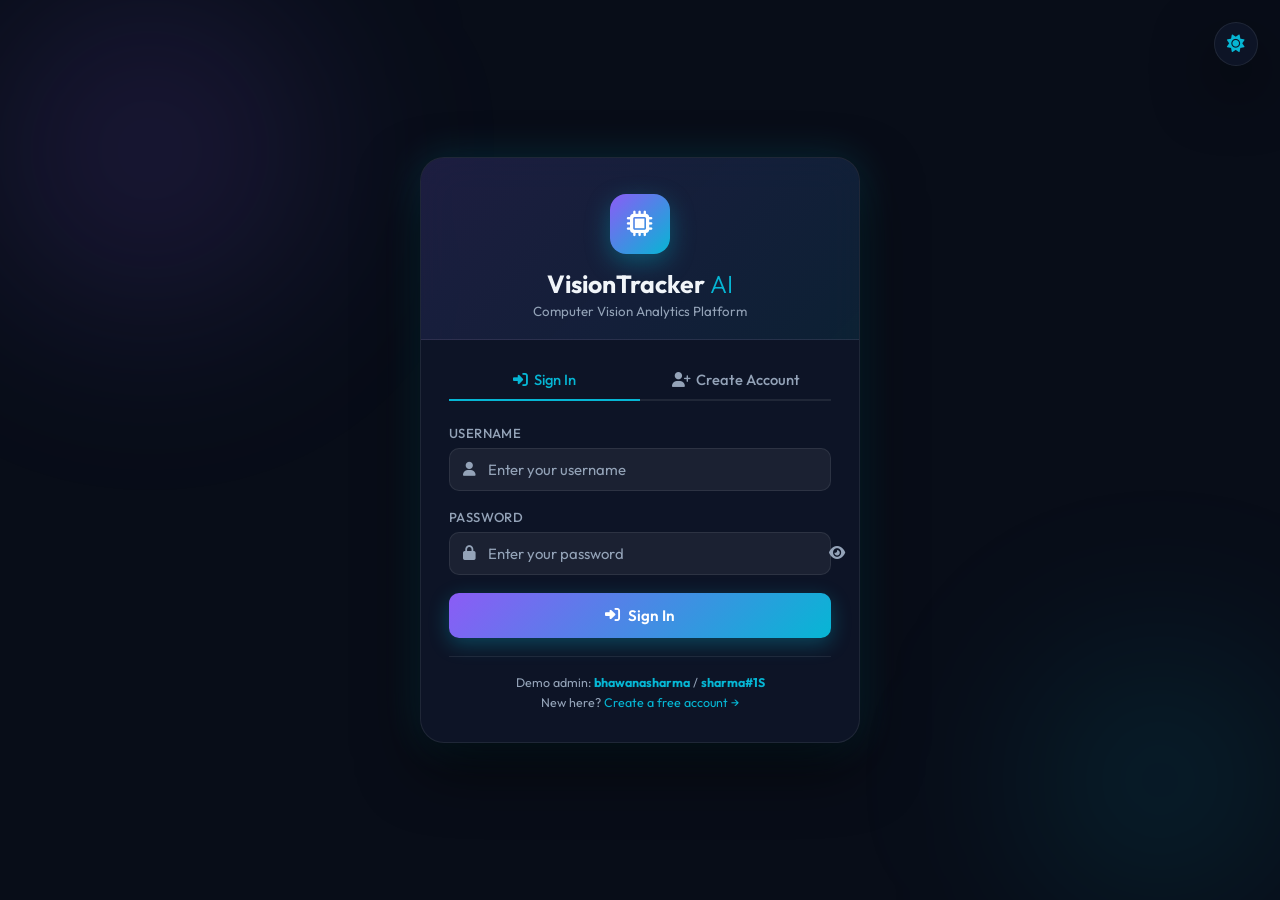
<file: static/login.html>
<!DOCTYPE html>
<html lang="en" data-theme="dark">
<head>
<meta charset="UTF-8">
<meta name="viewport" content="width=device-width, initial-scale=1.0">
<title>VisionTracker AI – Login</title>
<link rel="preconnect" href="https://fonts.googleapis.com">
<link href="https://fonts.googleapis.com/css2?family=Outfit:wght@300;400;500;600;700;800&display=swap" rel="stylesheet">
<link rel="stylesheet" href="https://cdnjs.cloudflare.com/ajax/libs/font-awesome/6.4.0/css/all.min.css">
<style>
/* ── Theme Variables ────────────────────────── */
:root {
    --font: 'Outfit', sans-serif;
    --accent: #06b6d4;
    --accent2: #8b5cf6;
    --green: #10b981;
    --danger: #ef4444;
    --radius: 16px;
    --transition: 0.3s ease;
}
[data-theme="dark"] {
    --bg:       #080d18;
    --bg2:      rgba(15, 23, 42, 0.85);
    --border:   rgba(255,255,255,0.08);
    --text:     #f1f5f9;
    --muted:    #94a3b8;
    --input-bg: rgba(255,255,255,0.06);
    --card-shadow: 0 25px 60px rgba(0,0,0,0.6);
    --glow: 0 0 40px rgba(6,182,212,0.2);
}
[data-theme="light"] {
    --bg:       #f0f4f8;
    --bg2:      rgba(255,255,255,0.88);
    --border:   rgba(0,0,0,0.09);
    --text:     #0f172a;
    --muted:    #64748b;
    --input-bg: rgba(0,0,0,0.04);
    --card-shadow: 0 25px 60px rgba(100,116,139,0.18);
    --glow: 0 0 40px rgba(6,182,212,0.12);
}

/* ── Reset ───────────────────────────────────── */
*, *::before, *::after { box-sizing: border-box; margin: 0; padding: 0; }

body {
    font-family: var(--font);
    background: var(--bg);
    color: var(--text);
    min-height: 100vh;
    display: flex;
    align-items: center;
    justify-content: center;
    padding: 20px;
    transition: background var(--transition), color var(--transition);
    position: relative;
    overflow: hidden;
}

/* ── Animated Background ─────────────────────── */
body::before, body::after {
    content: '';
    position: fixed;
    border-radius: 50%;
    filter: blur(80px);
    z-index: 0;
    pointer-events: none;
}
body::before {
    width: 500px; height: 500px;
    background: radial-gradient(circle, rgba(139,92,246,0.18), transparent 70%);
    top: -100px; left: -100px;
    animation: drift1 12s ease-in-out infinite alternate;
}
body::after {
    width: 400px; height: 400px;
    background: radial-gradient(circle, rgba(6,182,212,0.15), transparent 70%);
    bottom: -80px; right: -80px;
    animation: drift2 10s ease-in-out infinite alternate;
}
@keyframes drift1 { to { transform: translate(80px, 60px); } }
@keyframes drift2 { to { transform: translate(-60px, -40px); } }

/* ── Theme Toggle ─────────────────────────────── */
#theme-toggle {
    position: fixed;
    top: 22px; right: 22px;
    z-index: 100;
    background: var(--bg2);
    border: 1px solid var(--border);
    color: var(--accent);
    width: 44px; height: 44px;
    border-radius: 50%;
    display: flex; align-items: center; justify-content: center;
    cursor: pointer;
    font-size: 1.1rem;
    backdrop-filter: blur(12px);
    transition: all var(--transition);
    box-shadow: var(--card-shadow);
}
#theme-toggle:hover { transform: rotate(30deg) scale(1.1); }

/* ── Card ─────────────────────────────────────── */
.auth-card {
    position: relative;
    z-index: 10;
    width: 100%;
    max-width: 440px;
    background: var(--bg2);
    border: 1px solid var(--border);
    border-radius: 24px;
    backdrop-filter: blur(20px);
    box-shadow: var(--card-shadow), var(--glow);
    overflow: hidden;
    animation: slideUp 0.5s cubic-bezier(0.16, 1, 0.3, 1);
}
@keyframes slideUp { from { opacity: 0; transform: translateY(30px); } to { opacity: 1; transform: translateY(0); } }

/* ── Card Header Logo ────────────────────────── */
.auth-header {
    text-align: center;
    padding: 36px 32px 20px;
    background: linear-gradient(135deg, rgba(139,92,246,0.12), rgba(6,182,212,0.08));
    border-bottom: 1px solid var(--border);
}
.auth-logo {
    width: 60px; height: 60px;
    background: linear-gradient(135deg, var(--accent2), var(--accent));
    border-radius: 16px;
    display: flex; align-items: center; justify-content: center;
    margin: 0 auto 14px;
    font-size: 1.6rem; color: white;
    box-shadow: 0 8px 24px rgba(6,182,212,0.35);
}
.auth-header h1 { font-size: 1.55rem; font-weight: 700; }
.auth-header h1 span { color: var(--accent); font-weight: 300; }
.auth-header p { color: var(--muted); font-size: 0.83rem; margin-top: 4px; }

/* ── Tab Switcher ────────────────────────────── */
.auth-tabs {
    display: flex;
    gap: 0;
    padding: 20px 28px 0;
}
.auth-tab {
    flex: 1;
    background: none;
    border: none;
    border-bottom: 2px solid var(--border);
    color: var(--muted);
    font-family: var(--font);
    font-size: 0.92rem;
    font-weight: 500;
    padding: 10px;
    cursor: pointer;
    transition: all var(--transition);
}
.auth-tab.active {
    color: var(--accent);
    border-bottom-color: var(--accent);
}
.auth-tab:hover:not(.active) { color: var(--text); }

/* ── Form Panels ─────────────────────────────── */
.auth-body { padding: 24px 28px 30px; }
.auth-panel { display: none; }
.auth-panel.active { display: block; animation: fadeIn 0.25s ease; }
@keyframes fadeIn { from { opacity: 0; transform: translateX(8px); } to { opacity: 1; transform: translateX(0); } }

.form-group { margin-bottom: 18px; }
.form-group label {
    display: block;
    font-size: 0.82rem;
    font-weight: 500;
    color: var(--muted);
    margin-bottom: 7px;
    letter-spacing: 0.03em;
    text-transform: uppercase;
}
.input-wrap {
    position: relative;
}
.input-wrap i {
    position: absolute;
    left: 14px; top: 50%;
    transform: translateY(-50%);
    color: var(--muted);
    font-size: 0.9rem;
    pointer-events: none;
}
.input-wrap input {
    width: 100%;
    background: var(--input-bg);
    border: 1px solid var(--border);
    border-radius: 10px;
    color: var(--text);
    font-family: var(--font);
    font-size: 0.93rem;
    padding: 11px 14px 11px 38px;
    outline: none;
    transition: border-color var(--transition), box-shadow var(--transition);
}
.input-wrap input:focus {
    border-color: var(--accent);
    box-shadow: 0 0 0 3px rgba(6,182,212,0.15);
}
.input-wrap input::placeholder { color: var(--muted); }

/* Password toggle */
.input-wrap .eye-btn {
    position: absolute;
    right: 12px; top: 50%;
    transform: translateY(-50%);
    background: none; border: none;
    color: var(--muted); cursor: pointer;
    font-size: 0.9rem;
    padding: 2px;
    transition: color var(--transition);
}
.input-wrap .eye-btn:hover { color: var(--accent); }

/* ── Alert / Error Banner ────────────────────── */
.alert {
    border-radius: 10px;
    padding: 11px 14px;
    font-size: 0.84rem;
    display: flex; align-items: center; gap: 9px;
    margin-bottom: 16px;
    display: none;
}
.alert.error  { background: rgba(239,68,68,0.1);  border: 1px solid rgba(239,68,68,0.25);  color: #fca5a5; }
.alert.success{ background: rgba(16,185,129,0.1); border: 1px solid rgba(16,185,129,0.25); color: #6ee7b7; }

/* ── Submit Button ───────────────────────────── */
.btn-submit {
    width: 100%;
    background: linear-gradient(135deg, var(--accent2), var(--accent));
    border: none;
    border-radius: 10px;
    color: white;
    font-family: var(--font);
    font-size: 0.95rem;
    font-weight: 600;
    padding: 13px;
    cursor: pointer;
    transition: all var(--transition);
    margin-top: 6px;
    display: flex; align-items: center; justify-content: center; gap: 8px;
    box-shadow: 0 6px 20px rgba(6,182,212,0.3);
}
.btn-submit:hover { transform: translateY(-1px); box-shadow: 0 10px 28px rgba(6,182,212,0.45); }
.btn-submit:active { transform: translateY(0); }
.btn-submit:disabled { opacity: 0.6; cursor: not-allowed; transform: none; }

/* ── Hint ────────────────────────────────────── */
.hint {
    text-align: center;
    font-size: 0.78rem;
    color: var(--muted);
    margin-top: 18px;
    padding-top: 16px;
    border-top: 1px solid var(--border);
    line-height: 1.6;
}
.hint strong { color: var(--accent); }

/* ── Spinner ─────────────────────────────────── */
.spinner { display: none; width: 18px; height: 18px; }
.spinner svg { animation: spin 0.8s linear infinite; }
@keyframes spin { to { transform: rotate(360deg); } }
</style>
</head>
<body>

<!-- Theme toggle -->
<button id="theme-toggle" title="Toggle Theme">
    <i class="fa-solid fa-moon" id="theme-icon"></i>
</button>

<div class="auth-card">
    <!-- Header -->
    <div class="auth-header">
        <div class="auth-logo"><i class="fa-solid fa-microchip"></i></div>
        <h1>VisionTracker <span>AI</span></h1>
        <p>Computer Vision Analytics Platform</p>
    </div>

    <!-- Tabs -->
    <div class="auth-tabs">
        <button class="auth-tab active" id="tab-signin" onclick="switchTab('signin')">
            <i class="fa-solid fa-right-to-bracket"></i>&nbsp; Sign In
        </button>
        <button class="auth-tab" id="tab-signup" onclick="switchTab('signup')">
            <i class="fa-solid fa-user-plus"></i>&nbsp; Create Account
        </button>
    </div>

    <div class="auth-body">

        <!-- ── SIGN IN PANEL ── -->
        <div class="auth-panel active" id="panel-signin">
            <div class="alert error" id="signin-error"><i class="fa-solid fa-circle-exclamation"></i><span id="signin-error-msg">Invalid credentials.</span></div>
            <div class="alert success" id="signin-success"><i class="fa-solid fa-check-circle"></i><span id="signin-success-msg">Logging in...</span></div>

            <form id="signin-form" autocomplete="off">
                <div class="form-group">
                    <label>Username</label>
                    <div class="input-wrap">
                        <i class="fa-solid fa-user"></i>
                        <input type="text" id="signin-username" placeholder="Enter your username" required>
                    </div>
                </div>
                <div class="form-group">
                    <label>Password</label>
                    <div class="input-wrap">
                        <i class="fa-solid fa-lock"></i>
                        <input type="password" id="signin-password" placeholder="Enter your password" required>
                        <button type="button" class="eye-btn" onclick="togglePw('signin-password',this)"><i class="fa-solid fa-eye"></i></button>
                    </div>
                </div>
                <button type="submit" class="btn-submit" id="signin-btn">
                    <span class="spinner" id="signin-spinner">
                        <svg viewBox="0 0 24 24" fill="none" stroke="white" stroke-width="2.5">
                            <circle cx="12" cy="12" r="10" stroke-opacity="0.3"/>
                            <path d="M12 2a10 10 0 0 1 10 10"/>
                        </svg>
                    </span>
                    <i class="fa-solid fa-right-to-bracket" id="signin-icon"></i>
                    <span id="signin-label">Sign In</span>
                </button>
            </form>

            <div class="hint">
                Demo admin: <strong>bhawanasharma</strong> / <strong>sharma#1S</strong><br>
                New here? <a href="#" style="color:var(--accent); text-decoration:none;" onclick="switchTab('signup')">Create a free account →</a>
            </div>
        </div>

        <!-- ── SIGN UP PANEL ── -->
        <div class="auth-panel" id="panel-signup">
            <div class="alert error" id="signup-error"><i class="fa-solid fa-circle-exclamation"></i><span id="signup-error-msg">An error occurred.</span></div>
            <div class="alert success" id="signup-success"><i class="fa-solid fa-check-circle"></i><span>Account created! Redirecting...</span></div>

            <form id="signup-form" autocomplete="off">
                <div class="form-group">
                    <label>Display Name</label>
                    <div class="input-wrap">
                        <i class="fa-solid fa-id-card"></i>
                        <input type="text" id="signup-displayname" placeholder="Your full name (optional)">
                    </div>
                </div>
                <div class="form-group">
                    <label>Username <span style="color:var(--danger)">*</span></label>
                    <div class="input-wrap">
                        <i class="fa-solid fa-user"></i>
                        <input type="text" id="signup-username" placeholder="Choose a username (min 3 chars)" required>
                    </div>
                </div>
                <div class="form-group">
                    <label>Password <span style="color:var(--danger)">*</span></label>
                    <div class="input-wrap">
                        <i class="fa-solid fa-lock"></i>
                        <input type="password" id="signup-password" placeholder="Create a password (min 6 chars)" required>
                        <button type="button" class="eye-btn" onclick="togglePw('signup-password',this)"><i class="fa-solid fa-eye"></i></button>
                    </div>
                </div>
                <div class="form-group">
                    <label>Confirm Password <span style="color:var(--danger)">*</span></label>
                    <div class="input-wrap">
                        <i class="fa-solid fa-lock"></i>
                        <input type="password" id="signup-confirm" placeholder="Repeat your password" required>
                        <button type="button" class="eye-btn" onclick="togglePw('signup-confirm',this)"><i class="fa-solid fa-eye"></i></button>
                    </div>
                </div>
                <button type="submit" class="btn-submit" id="signup-btn">
                    <span class="spinner" id="signup-spinner">
                        <svg viewBox="0 0 24 24" fill="none" stroke="white" stroke-width="2.5">
                            <circle cx="12" cy="12" r="10" stroke-opacity="0.3"/>
                            <path d="M12 2a10 10 0 0 1 10 10"/>
                        </svg>
                    </span>
                    <i class="fa-solid fa-user-plus" id="signup-icon"></i>
                    <span>Create Account</span>
                </button>
            </form>

            <div class="hint">
                Already have an account? <a href="#" style="color:var(--accent); text-decoration:none;" onclick="switchTab('signin')">Sign In →</a>
            </div>
        </div>

    </div><!-- .auth-body -->
</div><!-- .auth-card -->

<script>
// ── Theme ────────────────────────────────────────
const html = document.documentElement;
const themeToggle = document.getElementById('theme-toggle');
const themeIcon   = document.getElementById('theme-icon');

let currentTheme = localStorage.getItem('vt_theme') || 'dark';
applyTheme(currentTheme);

function applyTheme(t) {
    currentTheme = t;
    html.dataset.theme = t;
    themeIcon.className = t === 'dark' ? 'fa-solid fa-sun' : 'fa-solid fa-moon';
    localStorage.setItem('vt_theme', t);
}
themeToggle.addEventListener('click', () => applyTheme(currentTheme === 'dark' ? 'light' : 'dark'));

// If already logged in, redirect
if (localStorage.getItem('vt_token')) {
    window.location.href = 'index.html';
}

// ── Tab Switcher ─────────────────────────────────
function switchTab(tab) {
    document.getElementById('panel-signin').classList.toggle('active', tab === 'signin');
    document.getElementById('panel-signup').classList.toggle('active', tab === 'signup');
    document.getElementById('tab-signin').classList.toggle('active', tab === 'signin');
    document.getElementById('tab-signup').classList.toggle('active', tab === 'signup');
}

// ── Password Toggle ──────────────────────────────
function togglePw(id, btn) {
    const input = document.getElementById(id);
    const isText = input.type === 'text';
    input.type = isText ? 'password' : 'text';
    btn.querySelector('i').className = isText ? 'fa-solid fa-eye' : 'fa-solid fa-eye-slash';
}

// ── Show / Hide Alerts ───────────────────────────
function showAlert(id, msgId, msg, type) {
    const el = document.getElementById(id);
    if (msgId) document.getElementById(msgId).textContent = msg;
    el.className = `alert ${type}`;
    el.style.display = 'flex';
    if (type === 'success') setTimeout(() => el.style.display = 'none', 5000);
}
function hideAlerts(prefix) {
    ['error','success'].forEach(t => { const el = document.getElementById(`${prefix}-${t}`); if(el) el.style.display='none'; });
}

// ── Loading state ────────────────────────────────
function setLoading(prefix, loading) {
    document.getElementById(`${prefix}-spinner`).style.display = loading ? 'inline-block' : 'none';
    document.getElementById(`${prefix}-icon`).style.display    = loading ? 'none' : 'inline-block';
    document.getElementById(`${prefix}-btn`).disabled = loading;
}

// ── Persist Auth ─────────────────────────────────
function storeAuth(data) {
    localStorage.setItem('vt_token',    data.token);
    localStorage.setItem('vt_username', data.username);
    localStorage.setItem('vt_display',  data.display_name);
    localStorage.setItem('vt_role',     data.role);
}

// ── Sign In ──────────────────────────────────────
document.getElementById('signin-form').addEventListener('submit', async (e) => {
    e.preventDefault();
    hideAlerts('signin');
    setLoading('signin', true);
    const username = document.getElementById('signin-username').value.trim();
    const password = document.getElementById('signin-password').value;
    try {
        const res = await fetch('/api/login', {
            method: 'POST',
            headers: { 'Content-Type': 'application/json' },
            body: JSON.stringify({ username, password })
        });
        const data = await res.json();
        if (!res.ok) {
            showAlert('signin-error', 'signin-error-msg', data.detail || 'Invalid credentials.', 'error');
        } else {
            storeAuth(data);
            showAlert('signin-success', 'signin-success-msg', `Welcome back, ${data.display_name}!`, 'success');
            setTimeout(() => window.location.href = 'index.html', 800);
        }
    } catch (err) {
        showAlert('signin-error', 'signin-error-msg', 'Network error. Is the server running?', 'error');
    } finally {
        setLoading('signin', false);
    }
});

// ── Sign Up ──────────────────────────────────────
document.getElementById('signup-form').addEventListener('submit', async (e) => {
    e.preventDefault();
    hideAlerts('signup');
    const username     = document.getElementById('signup-username').value.trim();
    const password     = document.getElementById('signup-password').value;
    const confirm      = document.getElementById('signup-confirm').value;
    const display_name = document.getElementById('signup-displayname').value.trim();

    if (password !== confirm) {
        showAlert('signup-error', 'signup-error-msg', 'Passwords do not match.', 'error');
        return;
    }
    if (username.length < 3) {
        showAlert('signup-error', 'signup-error-msg', 'Username must be at least 3 characters.', 'error');
        return;
    }
    if (password.length < 6) {
        showAlert('signup-error', 'signup-error-msg', 'Password must be at least 6 characters.', 'error');
        return;
    }

    setLoading('signup', true);
    try {
        const res = await fetch('/api/signup', {
            method: 'POST',
            headers: { 'Content-Type': 'application/json' },
            body: JSON.stringify({ username, password, display_name: display_name || username })
        });
        const data = await res.json();
        if (!res.ok) {
            showAlert('signup-error', 'signup-error-msg', data.detail || 'Signup failed.', 'error');
        } else {
            storeAuth(data);
            document.getElementById('signup-success').style.display = 'flex';
            setTimeout(() => window.location.href = 'index.html', 900);
        }
    } catch (err) {
        showAlert('signup-error', 'signup-error-msg', 'Network error. Is the server running?', 'error');
    } finally {
        setLoading('signup', false);
    }
});
</script>
</body>
</html>
</file>
